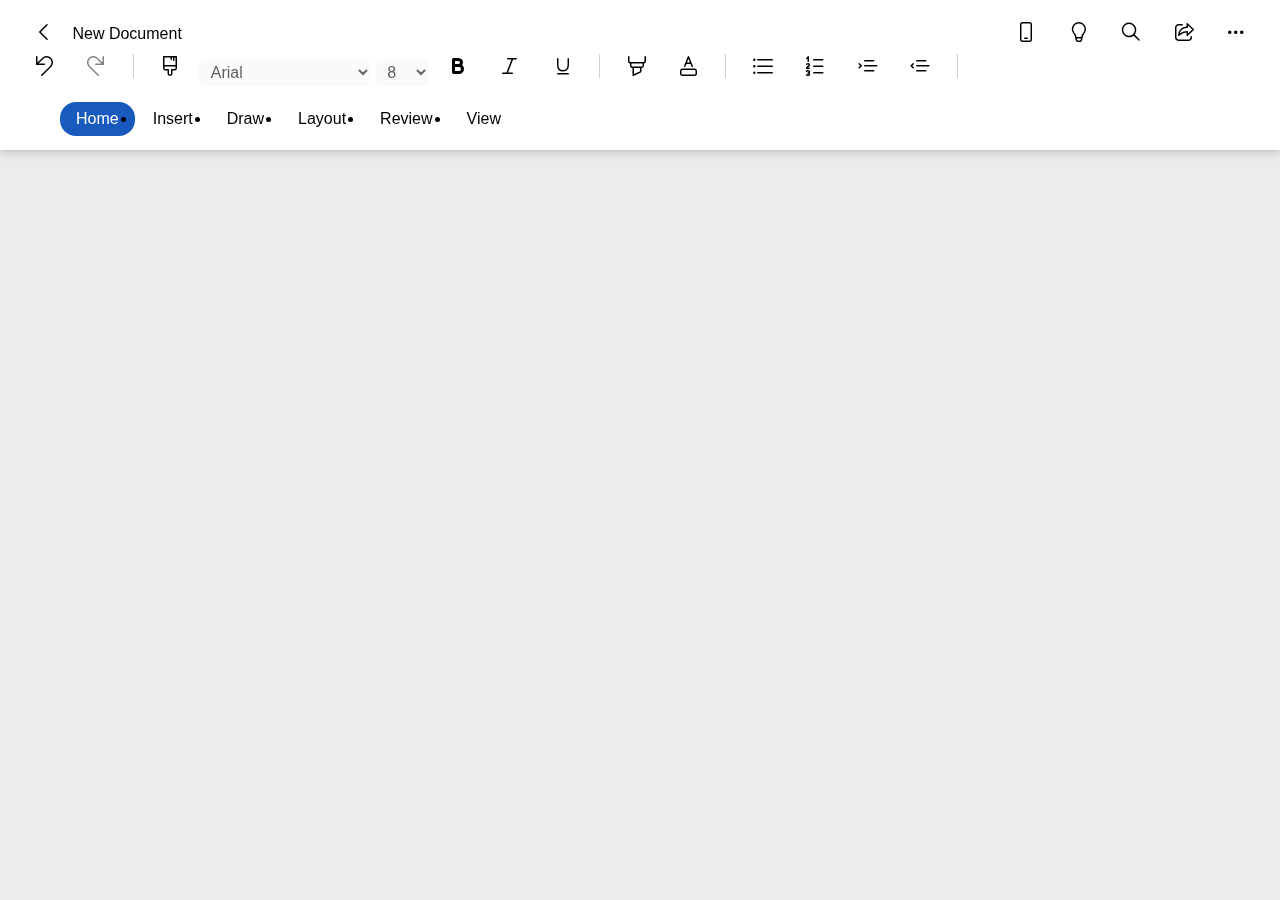
<file: old.html>
<!DOCTYPE html>
<html>
<head>
    <title>Website with Tabs</title>
    <link rel="stylesheet" type="text/css" href="style.css">
    <link rel="stylesheet" type="text/css" href="FluentSystemIcons-Regular.css">
</head>
<body>

    <!-- <div class="editor" contentEditable="true" id="editor">Every epic begins with a single word.</div> -->
    <div id="htmlBody" class="editor post-content e-content" itemprop="articleBody" contenteditable="true">
    </div>

    <header class="shadow-8">

        <nav>
            <div topleft>
                <i class="icon icon-ic_fluent_chevron_left_24_regular"></i>
                <div class="docname">New Document</div>

            </div>

            <div topright>
                <i class="icon icon-ic_fluent_phone_24_regular"></i>
                <i class="icon icon-ic_fluent_lightbulb_24_regular"></i>
                <i class="icon icon-ic_fluent_search_24_regular"></i>
                <i class="icon icon-ic_fluent_share_24_regular"></i>
                <i class="icon icon-ic_fluent_more_horizontal_24_regular"></i>
            </div>
        </nav>

        <div class="ribbon ribbon-home">

            <i class="icon icon-ic_fluent_arrow_undo_24_regular"></i>
            <i class="icon icon-inactive icon-ic_fluent_arrow_redo_24_regular"></i>

            <div class="vertical-rule"></div>

            <i class="icon icon-ic_fluent_paint_brush_24_regular"></i>
            
            <select id="fontNameSelector">
                <option value="Arial">Arial</option>
                <option value="Courier New">Courier New</option>
                <option value="Georgia">Georgia</option>
                <option value="Times New Roman">Times New Roman</option>
                <option value="Verdana">Verdana</option>
            </select>
            <select id="fontSizeSelector">
                <option value="8">8</option>
                <option value="9">9</option>
                <option value="10">10</option>
                <option value="11">11</option>
                <option value="12">12</option>
                <option value="14">14</option>
                <option value="16">16</option>
                <option value="18">18</option>
                <option value="20">20</option>
                <option value="24">24</option>
                <option value="28">28</option>
                <option value="32">32</option>
                <option value="36">36</option>
            </select>

            
            <i id="bold" class="icon icon-ic_fluent_text_bold_24_regular" tabindex="-1"></i>
            <i class="icon icon-ic_fluent_text_italic_24_regular" onclick="applyStyle('italic')"></i>
            <i class="icon icon-ic_fluent_text_underline_24_regular" onclick="applyStyle('underline')"></i>

            <div class="vertical-rule"></div>

            <i class="icon icon-ic_fluent_highlight_24_regular"></i>
            <i class="icon icon-ic_fluent_text_color_24_regular" onclick="applyColor('red')"></i>

            <div class="vertical-rule"></div>

            <i class="icon icon-ic_fluent_text_bullet_list_ltr_24_regular"></i>
            <i class="icon icon-ic_fluent_text_number_list_ltr_24_regular"></i>

            <i class="icon icon-ic_fluent_text_indent_increase_ltr_24_regular"></i>
            <i class="icon icon-ic_fluent_text_indent_decrease_ltr_24_regular"></i>

            <div class="vertical-rule"></div>

            <ul id="headerTabs">
                <li class="tab active" id="home">Home</li>
                <li class="tab" id="insert">Insert</li>
                <li class="tab" id="draw">Draw</li>
                <li class="tab" id="layout">Layout</li>
                <li class="tab" id="review">Review</li>
                <li class="tab" id="view">View</li>
            </ul>

        </div>

    </header>

<script src="script.js"></script>
</body>
</html>
</file>
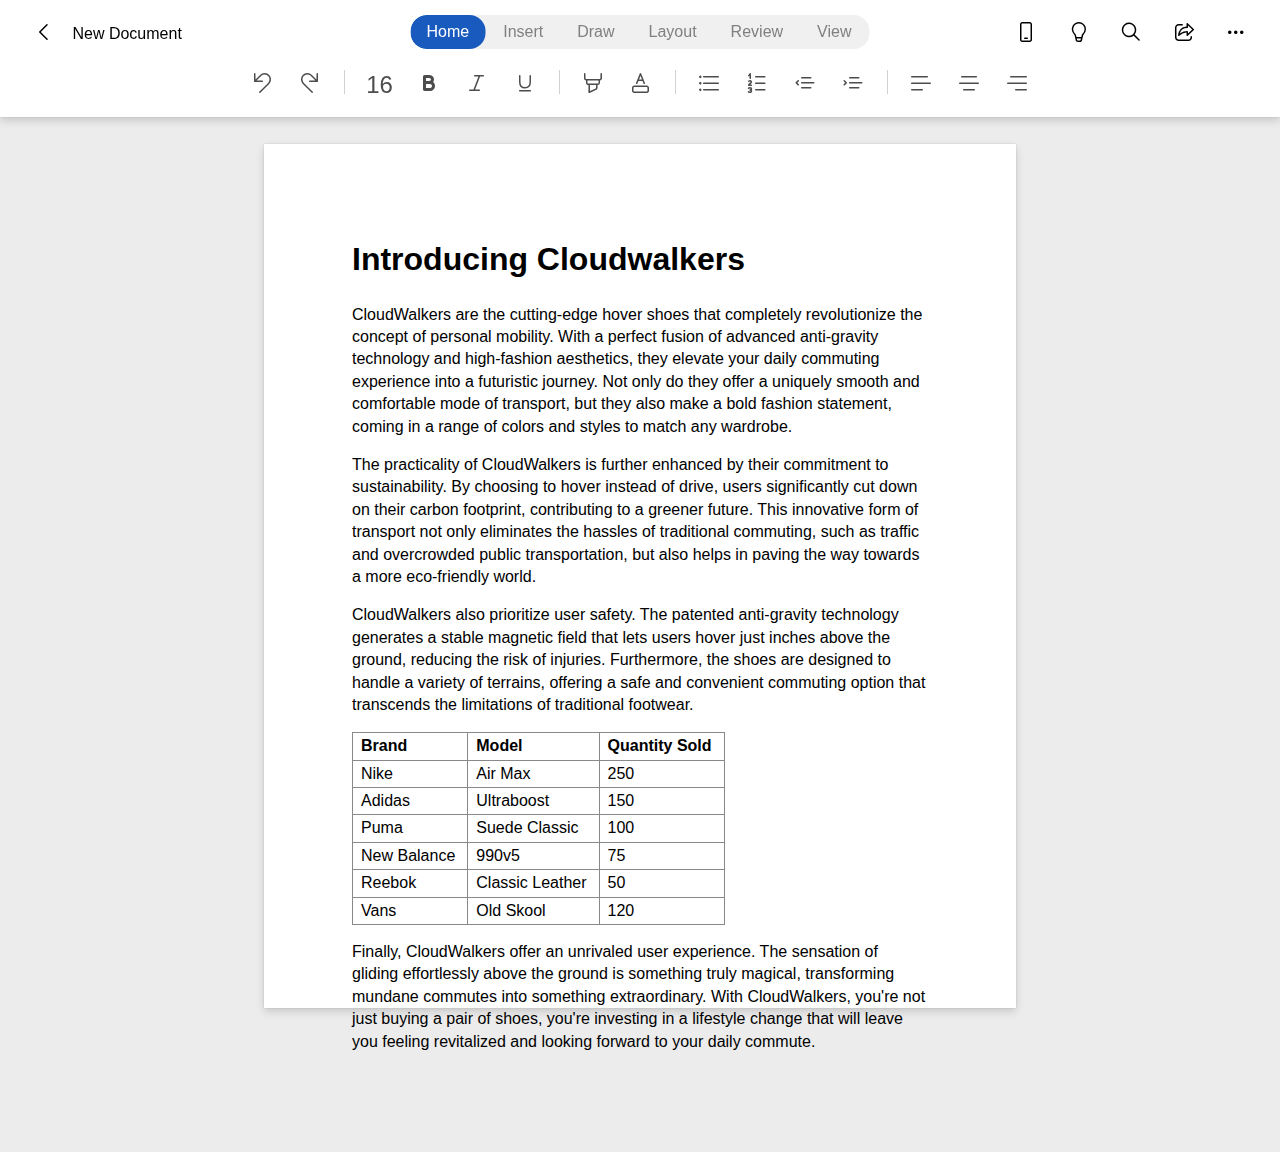
<file: table.html>
<!DOCTYPE html>

<html>
  <head>
    <meta http-equiv="Content-Type" content="text/html; charset=UTF-8">
    <meta http-equiv="X-UA-Compatible" content="IE=Edge">


<title>New Doc</title>

<link rel="stylesheet" href="style.css">
<link rel="stylesheet" type="text/css" href="FluentSystemIcons-Regular.css">

</head>
<body class="wysihtml-supported">

  <header class="shadow-8">

    <nav>
        <div topleft>
            <i class="icon icon-ic_fluent_chevron_left_24_regular"></i>
            <div class="docname">New Document</div>

        </div>

        <div topright>
            <i class="icon icon-ic_fluent_phone_24_regular"></i>
            <i class="icon icon-ic_fluent_lightbulb_24_regular"></i>
            <i class="icon icon-ic_fluent_search_24_regular"></i>
            <i class="icon icon-ic_fluent_share_24_regular"></i>
            <i class="icon icon-ic_fluent_more_horizontal_24_regular"></i>
        </div>
    </nav>


    <div id="toolbar" class="toolbar">
      <div id="home-ribbon-items" class="displayflex">

      <div class="block">
        <a data-wysihtml-command="undo" href="javascript:;" unselectable="on">
          <i class="rbn-icon icon-ic_fluent_arrow_undo_24_regular"></i>
        </a>
        <a data-wysihtml-command="redo" href="javascript:;" unselectable="on">
          <i class="rbn-icon icon-ic_fluent_arrow_redo_24_regular"></i>
        </a>
      </div>

      <div class="vertical-rule"></div>

      <div class="block">

          <a data-wysihtml-command="fontSizeStyle" href="javascript:;" unselectable="on">16</a>
          <div data-wysihtml-dialog="fontSizeStyle" style="display: none;">
            Size:
            <input type="select" data-wysihtml-dialog-field="size" style="width: 60px;" value="">
            <a data-wysihtml-dialog-action="save">OK</a>&nbsp;<a data-wysihtml-dialog-action="cancel">Cancel</a>
          </div>

        <a data-wysihtml-command="bold" title="CTRL+B" href="javascript:;" unselectable="on">
          <i class="rbn-icon icon-ic_fluent_text_bold_24_regular"></i>
        </a>

        <a data-wysihtml-command="italic" title="CTRL+I" href="javascript:;" unselectable="on">
          <i class="rbn-icon icon-ic_fluent_text_italic_24_regular"></i>
        </a>
        <a data-wysihtml-command="underline" title="CTRL+U" href="javascript:;" unselectable="on">
          <i class="rbn-icon icon-ic_fluent_text_underline_24_regular"></i>
        </a>
      </div>

      <div class="vertical-rule"></div>

      <div class="block">
        <a data-wysihtml-command="bgColorStyle" href="javascript:;" unselectable="on">
          <i class="rbn-icon icon-ic_fluent_highlight_24_regular"></i>
        </a>
        <div data-wysihtml-dialog="bgColorStyle" style="display: none;">
          Color:
          <input type="color" data-wysihtml-dialog-field="color" value="#00ffff">
          <a data-wysihtml-dialog-action="save">OK</a>&nbsp;<a data-wysihtml-dialog-action="cancel">Cancel</a>
        </div>

        <a data-wysihtml-command="foreColorStyle" href="javascript:;" unselectable="on">
          <i class="rbn-icon icon-ic_fluent_text_color_24_regular"></i>
        </a>
        <div data-wysihtml-dialog="foreColorStyle" style="display: none;">
          Color:
          <input type="color" data-wysihtml-dialog-field="color" value="#000000">
          <a data-wysihtml-dialog-action="save">OK</a>&nbsp;<a data-wysihtml-dialog-action="cancel">Cancel</a>
        </div>
      </div>

      <div class="vertical-rule"></div>
      
      <!-- <div class="block">
        <a data-wysihtml-command="createLink" href="javascript:;" unselectable="on">link</a>
        <a data-wysihtml-command="removeLink" href="javascript:;" unselectable="on"><s>link</s></a>
        <a data-wysihtml-command="insertImage" href="javascript:;" unselectable="on">image</a>
        <a data-wysihtml-command="formatBlock" data-wysihtml-command-value="h1" href="javascript:;" unselectable="on">h1</a>
        <a data-wysihtml-command="formatBlock" data-wysihtml-command-value="h2" href="javascript:;" unselectable="on">h2</a>
        <a data-wysihtml-command="formatBlock" data-wysihtml-command-value="h3" href="javascript:;" unselectable="on">h3</a>
        <a data-wysihtml-command="formatBlock" data-wysihtml-command-value="p" href="javascript:;" unselectable="on">p</a>
        <a data-wysihtml-command="formatBlock" data-wysihtml-command-value="pre" href="javascript:;" unselectable="on">pre</a>
        <a data-wysihtml-command="formatBlock" data-wysihtml-command-blank-value="true" href="javascript:;" unselectable="on" class="wysihtml-command-active">plaintext</a>
        <a data-wysihtml-command="insertBlockQuote" href="javascript:;" unselectable="on">blockquote</a>
        <a data-wysihtml-command="formatCode" data-wysihtml-command-value="language-html" href="javascript:;" unselectable="on">Code</a>
      </div> -->
      

      
      <div class="block">
        <a data-wysihtml-command="insertUnorderedList" href="javascript:;" unselectable="on">
          <i class="rbn-icon icon-ic_fluent_text_bullet_list_ltr_24_regular"></i>
        </a>

        <a data-wysihtml-command="insertOrderedList" href="javascript:;" unselectable="on">
          <i class="rbn-icon icon-ic_fluent_text_number_list_ltr_24_regular"></i>
        </a>

        <a data-wysihtml-command="outdentList" href="javascript:;" unselectable="on">
          <i class="rbn-icon icon-ic_fluent_text_indent_decrease_ltr_24_regular"></i>
        </a>

        <a data-wysihtml-command="indentList" href="javascript:;" unselectable="on">
          <i class="rbn-icon icon-ic_fluent_text_indent_increase_ltr_24_regular"></i>
        </a>
      </div>

      <div class="vertical-rule"></div>

      <div class="block">
        <a data-wysihtml-command="alignLeftStyle" href="javascript:;" unselectable="on">
          <i class="rbn-icon icon-ic_fluent_text_align_left_24_regular"></i>
        </a>

        <a data-wysihtml-command="alignCenterStyle" href="javascript:;" unselectable="on">
          <i class="rbn-icon icon-ic_fluent_text_align_center_24_regular"></i>
        </a>

        <a data-wysihtml-command="alignRightStyle" href="javascript:;" unselectable="on">
          <i class="rbn-icon icon-ic_fluent_text_align_right_24_regular"></i>
        </a>
      </div>
    

      

    
    
      <!--div class="block">
        <a data-wysihtml-action="showSource">HTML</a>
      </div-->



    
      <div data-wysihtml-dialog="createLink" style="display: none;">
        <label>
          Link:
          <input data-wysihtml-dialog-field="href" value="http://">
        </label>
        <a data-wysihtml-dialog-action="save">OK</a>&nbsp;<a data-wysihtml-dialog-action="cancel">Cancel</a>
      </div>
      <div data-wysihtml-dialog="insertImage" style="display: none;">
        <label>
          Image:
          <input data-wysihtml-dialog-field="src" value="http://">
        </label>
        <label>
          Align:
          <select data-wysihtml-dialog-field="className">
            <option value="">default</option>
            <option value="wysiwyg-float-left">left</option>
            <option value="wysiwyg-float-right">right</option>
          </select>
        </label>
        <a data-wysihtml-dialog-action="save">OK</a>&nbsp;<a data-wysihtml-dialog-action="cancel">Cancel</a>
      </div>
    </div>


    <div id="table-ribbon-items" class="displayflex">
      <div class="block" data-wysihtml-hiddentools="table" style="display: none;">
        <a data-wysihtml-command="mergeTableCells" href="javascript:;" unselectable="on">
          <i class="rbn-icon icon-ic_fluent_table_cells_merge_24_regular"></i><span class="rbn-icon-label">Merge</span>
        </a>
        <a data-wysihtml-command="addTableCells" data-wysihtml-command-value="above" href="javascript:;" unselectable="on">
          <i class="rbn-icon icon-ic_fluent_table_stack_above_24_regular"></i><span class="rbn-icon-label">Row Above</span>
        </a>
        <a data-wysihtml-command="addTableCells" data-wysihtml-command-value="below" href="javascript:;" unselectable="on">
        <i class="rbn-icon icon-ic_fluent_table_stack_below_24_regular"></i><span class="rbn-icon-label">Row Below</span>
       </a>
        <a data-wysihtml-command="addTableCells" data-wysihtml-command-value="before" href="javascript:;" unselectable="on">
          <i class="rbn-icon icon-ic_fluent_table_stack_left_24_regular"></i><span class="rbn-icon-label">Column Before</span>
        </a>
        <a data-wysihtml-command="addTableCells" data-wysihtml-command-value="after" href="javascript:;" unselectable="on">
          <i class="rbn-icon icon-ic_fluent_table_stack_right_24_regular"></i><span class="rbn-icon-label">Column After</span>
        </a>
      
        <a data-wysihtml-command="deleteTableCells" data-wysihtml-command-value="row" href="javascript:;" unselectable="on">
          <i class="rbn-icon icon-ic_fluent_table_delete_row_24_regular"></i><span class="rbn-icon-label">Delete Row</span>
        </a>
        <a data-wysihtml-command="deleteTableCells" data-wysihtml-command-value="column" href="javascript:;" unselectable="on">
          <i class="rbn-icon icon-ic_fluent_table_delete_column_24_regular"></i><span class="rbn-icon-label">Delete Column</span>
        </a>
      
      </div>
    </div>

    <div class="ribbonTabsContainer">
  <ul class="ribbonTabs" id="headerTabs">
      <li class="tab active" id="home">Home</li>
      <li class="tab" id="insert">Insert</li>
      <li class="tab" id="draw">Draw</li>
      <li class="tab" id="layout">Layout</li>
      <li class="tab" id="review">Review</li>
      <li class="tab" id="view">View</li>  
  </ul>

  <ul class="ribbonTabs displaynone" id="headerTable">
    <li class="tab" id="table">Table</li>
  </ul> 
</div>

  </header>

<div class="editable">

    
  <div id="editor" data-placeholder="Enter text ..." class="wysihtml-sandbox wysihtml-editor" contenteditable="true">

      <h1>Introducing Cloudwalkers</h1>

      <p>CloudWalkers are the cutting-edge hover shoes that completely revolutionize the concept of personal mobility. With a perfect fusion of advanced anti-gravity technology and high-fashion aesthetics, they elevate your daily commuting experience into a futuristic journey. Not only do they offer a uniquely smooth and comfortable mode of transport, but they also make a bold fashion statement, coming in a range of colors and styles to match any wardrobe.</p>
      
      <p>The practicality of CloudWalkers is further enhanced by their commitment to sustainability. By choosing to hover instead of drive, users significantly cut down on their carbon footprint, contributing to a greener future. This innovative form of transport not only eliminates the hassles of traditional commuting, such as traffic and overcrowded public transportation, but also helps in paving the way towards a more eco-friendly world.</p>
      
      <p>CloudWalkers also prioritize user safety. The patented anti-gravity technology generates a stable magnetic field that lets users hover just inches above the ground, reducing the risk of injuries. Furthermore, the shoes are designed to handle a variety of terrains, offering a safe and convenient commuting option that transcends the limitations of traditional footwear.</p>
            
      <table>
        <tr>
            <th>Brand</th>
            <th>Model</th>
            <th>Quantity Sold</th>
        </tr>
        <tr>
            <td>Nike</td>
            <td>Air Max</td>
            <td>250</td>
        </tr>
        <tr>
            <td>Adidas</td>
            <td>Ultraboost</td>
            <td>150</td>
        </tr>
        <tr>
            <td>Puma</td>
            <td>Suede Classic</td>
            <td>100</td>
        </tr>
        <tr>
            <td>New Balance</td>
            <td>990v5</td>
            <td>75</td>
        </tr>
        <tr>
            <td>Reebok</td>
            <td>Classic Leather</td>
            <td>50</td>
        </tr>
        <tr>
            <td>Vans</td>
            <td>Old Skool</td>
            <td>120</td>
        </tr>
    </table>

    <p>Finally, CloudWalkers offer an unrivaled user experience. The sensation of gliding effortlessly above the ground is something truly magical, transforming mundane commutes into something extraordinary. With CloudWalkers, you're not just buying a pair of shoes, you're investing in a lifestyle change that will leave you feeling revitalized and looking forward to your daily commute.</p>


  </div>
</div>

<!-- <h2>Events:</h2>
<div id="log"><div>load</div></div> -->

<!-- <small>powered by <a href="https://github.com/Voog/wysihtml" target="_blank">wysihtml</a>.</small> -->

<script src="./test_files/wysihtml.js"></script>
<script src="./test_files/wysihtml.all-commands.js"></script>
<script src="./test_files/wysihtml.table_editing.js"></script>
<script src="./test_files/wysihtml.toolbar.js"></script>

<script src="./test_files/advanced_and_extended.js"></script>
<script>
  var editor = new wysihtml.Editor(document.getElementById('editor'), {
    toolbar:document.getElementById('toolbar'),
    parserRules:  wysihtmlParserRules
  });

  document.querySelectorAll('.tab').forEach(item => {
    item.addEventListener('click', event => {
        document.querySelectorAll('.tab').forEach(item => {
            item.classList.remove('active');
        });
        event.target.classList.add('active');
    })
})


  
</script>
</body></html>
</file>
<file: style.css>
:root {
    --WRD-10: #071225;
    --WRD-20: #0C2145;
    --WRD-30: #0E336A;
    --WRD-40: #19428A;
    --WRD-50: #13458F;
    --WRD-60: #1651AA;
    --WRD-70: #2461CA;
    --WRD-80: #185ABD;
    --WRD-90: #2E6AC5;
    --WRD-100: #296FE6;
    --WRD-110: #3D7CE8;
    --WRD-120: #598FEC;
    --WRD-130: #6794D7;
    --WRD-140: #82ABF1;
    --WRD-150: #AEC6EB;
    --WRD-160: #D2E0F4;
    --BG-4: #FAFAFA;
    --BG-5: #F0F0F0;
    --Stroke-1: #d1d1d1;
    --FG-1: #4d4d4d;
    --FG-2: #616161;
    --table-outline: #898989;
}

body {
    font-family: -apple-system, BlinkMacSystemFont, sans-serif;
    margin: 0;
    background-color: #ECECEC;
}

header {
    background-color: #fff;
    position: fixed;
    padding: 20px 20px 14px 20px;
    z-index: 10;
    top: 0;
    left: 0;
    right: 0;
}

nav{
    width: 100%;
    display: flex;
    justify-content: space-between;
}

.icon{
    width: 24px;
    height: 24px;
    font-size: 1.5em;
    margin: 0 8px;
    border-radius: 4px;
    border: 4px solid #fff;
    transition: .1s;
}

/* .icon:hover{
    transform: scale(1.1);
    color: var(--WRD-80);
    background-color: var(--WRD-160);
    border: 4px solid var(--WRD-160);
    transition: .2s;
} */

.icon-inactive{
    opacity: 0.5;
}

.rbn-icon{
    width: 28px;
    height: 28px;
}

.rbn-icon-label{
    display: flex;
    font-size: .65em;
    margin-top: -26px;
    margin-left: 30px;
    margin-right: 4px;
    margin-bottom: 8px;
}

.vertical-rule{
    width: 1px;
    height: 24px;
    margin: 4px 8px 0 8px;
    background-color: var(--Stroke-1);
    display: inline-block;
}

select{
    background-color: var(--BG-4);
    color: var(--FG-2);
    outline: none;
    border: none;
    border-radius: 8px;
    padding: 4px 8px;
    font-size: 16px;
    transition: .1s;
}

select:hover{
    transform: scale(1.05);
    background-color: var(--WRD-160);
    transition: .2s;
}

#editor {
    background-color: #fff;
    width: 45%;
    height: 80vh;
    margin: 16vh auto;
    display: block;
    padding: 72px 88px;
    font-size: 16px;
    border: none;
    z-index: 0;
    outline: none;
    box-shadow: 0px 4px 8px rgba(0, 0, 0, 0.14), 0px 0px 2px rgba(0, 0, 0, 0.12);
    line-height: 1.4;

}


.shadow-8{
    box-shadow: 0px 4px 8px rgba(0, 0, 0, 0.14), 0px 0px 2px rgba(0, 0, 0, 0.12);
}

.ribbonTabsContainer{
    z-index: 3;
    position: absolute;
    top: 15px;
    left: 50%;
    transform: translateX(-50%);

}

.ribbonTabs{
    display: inline-block;
    list-style-type: none;
    margin: 0;
    padding: 0;
    overflow: hidden;
    border-radius: 16px;
    color: #808080;
    transition: .2s;
    background-color: var(--BG-5);
}


li.tab {
    float: left;
    padding: 8px 16px;
    cursor: pointer;
    margin-right: 2px;
}

/* li.tab:hover {
    background-color: #bbb;
} */

li.tab.active {
    background-color: var(--WRD-80);
    color: white;
    border-radius: 16px;
}

.docname{
    display: inline-block;
    transform: translateY(-5px);
}

.displaynone{
    display: none !important;
}

.displayflex{
    display: flex;
}

.quickstart{
  border-radius: 12px;
  padding: 20px 30px 26px 30px;
  background-color: #fff;
  position: fixed;
  bottom: 60px;
  left: 25%;
  box-shadow: 0px 4px 16px 10px rgba(0, 0, 0, 0.08);
}

.qs-promptbox{
  background-color: var(--BG-5);
  color: var(--FG-2);
  outline: none;
  border: none;
  border-radius: 8px;
  padding: 16px 20px;
  font-size: 1.1em;
  transition: .1s;
  width: 350px;
  margin-right: 8px;
  font-family: -apple-system, BlinkMacSystemFont, sans-serif;
}

.qs-title{
  font-size: 1.3em;
}

.qs-body{
  color: var(--FG-2);
  margin: 12px 0 16px 0;
}

.sparkle{
  display: inline-block;
  transform: translateY(6px);
  font-size: 1.8em;
  margin: 0 4px 0 0;
  /* padding: 12px 12px 8px 12px; */
  border-radius: 50%;
  /* background-color: var(--WRD-160); */
  color: var(--WRD-90);
  /* box-shadow: 0px 4px 8px rgba(0, 0, 0, 0), 0px 0px 2px rgba(0, 0, 0, 0); */
}

#submitPrompt{
  border-radius: 8px;
  border: none;
  outline: none;
  color: #fff;
  background: linear-gradient(90deg, #185ABD 10%, #008296 100%);
  font-size: 1.5em;
  padding: 12px 12px 8px 14px;
  transition: .2s;
  display: inline-block;
  transform: translateY(4px);
}

#submitPrompt:hover{
  background: linear-gradient(90deg, #185ABD 0%, #008296 90%);
  transform: translateY(5px);
}


/* i.sparkle:hover{
  transform: scale(1.1);
  transition: .2s;
  color: #fff;
  background-color: var(--WRD-90);
  box-shadow: 0px 4px 8px rgba(0, 0, 0, 0.14), 0px 0px 2px rgba(0, 0, 0, 0.12);
} */


/* WYSIWYHTML */


  
  small {
    display: block;
    margin-top: 40px;
    font-size: 9px;
  }
  
  small,
  small a {
    color: #666;
  }
  
  a {
    color: #000;
    text-decoration: underline;
    cursor: pointer;
  }
  
  #toolbar [data-wysihtml-action] {
    float: right;
  }
  
  #toolbar,
  textarea {
    /* width: 920px; */
    /* padding: 5px; */
    -webkit-box-sizing: border-box;
    -ms-box-sizing: border-box;
    -moz-box-sizing: border-box;
    box-sizing: border-box;
  }
  
  textarea {
    height: 280px;
    border: 2px solid green;
    font-family: Verdana;
    font-size: 11px;
  }
  
  textarea:focus {
    color: black;
    border: 2px solid black;
  }
  
  .wysihtml-command-active {
    font-weight: bold;
  }
  
  [data-wysihtml-dialog] {
    margin: 5px 0 0;
    padding: 5px;
    border: 1px solid #666;
  }
  
  
  
  a[data-wysihtml-command-value="red"] {
    color: red;
  }
  
  a[data-wysihtml-command-value="green"] {
    color: green;
  }
  
  a[data-wysihtml-command-value="blue"] {
    color: blue;
  }
  
  .wysihtml-editor, .wysihtml-editor table td, .wysihtml-editor table th {
    border: .5px solid var(--table-outline);
    padding: 2px 12px 2px 8px;
  }

  .wysihtml-editor table th {
    text-align: left;
  }
  
table{
    border-collapse: collapse;
    border: .5px solid var(--table-outline);
}

.wysihtml-editor table td.wysiwyg-tmp-selected-cell, .wysihtml-editor table th.wysiwyg-tmp-selected-cell {
    outline: 2px solid var(--WRD-70);
    /* border: .5px solid var(--WRD-70); */
  }

  .wysihtml-editor table td.wysiwyg-tmp-selected-cell::after, .wysihtml-editor table th.wysiwyg-tmp-selected-cell::after {
    background-color: var(--WRD-70);
    width: 12px;
    height: 12px;
}
  
  code {
    background: #ddd;
    padding: 10px;
    white-space: pre;
    display: block;
    margin: 1em 0;
  }
  
  .toolbar {
    display: flex;
    justify-content: center;
    margin-top: 16px;
  }
  .toolbar a {
    color: var(--FG-1);
    font-size: 1.5em;
    /* width: 28px;
    height: 28px; */
    margin: 0 8px;
    border-radius: 4px;
    /* border: 4px solid #fff; */
    transition: .1s;
    text-decoration: none;
    padding: 4px 4px 0 4px;
  }

  .toolbar a:hover {
    transform: scale(1.1);
    color: var(--WRD-80);
    background-color: var(--WRD-160);
    /* border: 4px solid var(--WRD-160); */
    border: none;
    transition: .2s;
  }

  .toolbar a.wysihtml-command-active {
    color: var(--WRD-80);
    background-color: var(--WRD-160);
    /* border: 4px solid var(--WRD-160); */
  }
  .toolbar .block {
    padding: 1px 1px;
    display: flex;
    border-radius: 3px;
    margin: 0px 1px 1px 0;
  }
  
  div[data-wysihtml-dialog="createTable"] {
    position: absolute;
    background: white;
  }
  
  div[data-wysihtml-dialog="createTable"] td {
    width: 10px; height: 5px;
    border: 1px solid #666;
  }
  

  
  .editor-container-tag {
    padding: 5px 10px;
    position: absolute;
    color: white;
    background: rgba(0,0,0,0.8);
    width: 100px;
    margin-left: -50px;
    -webkit-transition: 0.1s left, 0.1s top;
  }
  
  .wrap {
    max-width: 700px;
    margin: 40px;
  }
  
  .editable .wysihtml-uneditable-container {
    outline: 1px dotted gray;
    position: relative;
  }
  .editable .wysihtml-uneditable-container-right {
    float: right;
    width: 50%;
    margin-left: 2em;
    margin-bottom: 1em;
  }
  
  .editable .wysihtml-uneditable-container-left {
    float: left;
    width: 50%;
    margin-right: 2em;
    margin-bottom: 1em;
  }


  /* loader */

  .lds-ripple {
    margin: -8px 0 0 -3px;
    display: inline-block;
    position: relative;
    width: 23px;
    height: 23px;
  }
  .lds-ripple div {
    position: absolute;
    border: 4px solid #fff;
    opacity: 1;
    border-radius: 50%;
    animation: lds-ripple 1s cubic-bezier(0, 0.2, 0.8, 1) infinite;
  }
  .lds-ripple div:nth-child(2) {
    animation-delay: -0.5s;
  }
  @keyframes lds-ripple {
    0% {
      top: 9px;
      left: 9px;
      width: 0;
      height: 0;
      opacity: 0;
    }
    4.9% {
      top: 9px;
      left: 9px;
      width: 0;
      height: 0;
      opacity: 0;
    }
    5% {
      top: 9px;
      left: 9px;
      width: 0;
      height: 0;
      opacity: 1;
    }
    100% {
      top: 0px;
      left: 0px;
      width: 18px;
      height: 18px;
      opacity: 0;
    }
  }
</file>
